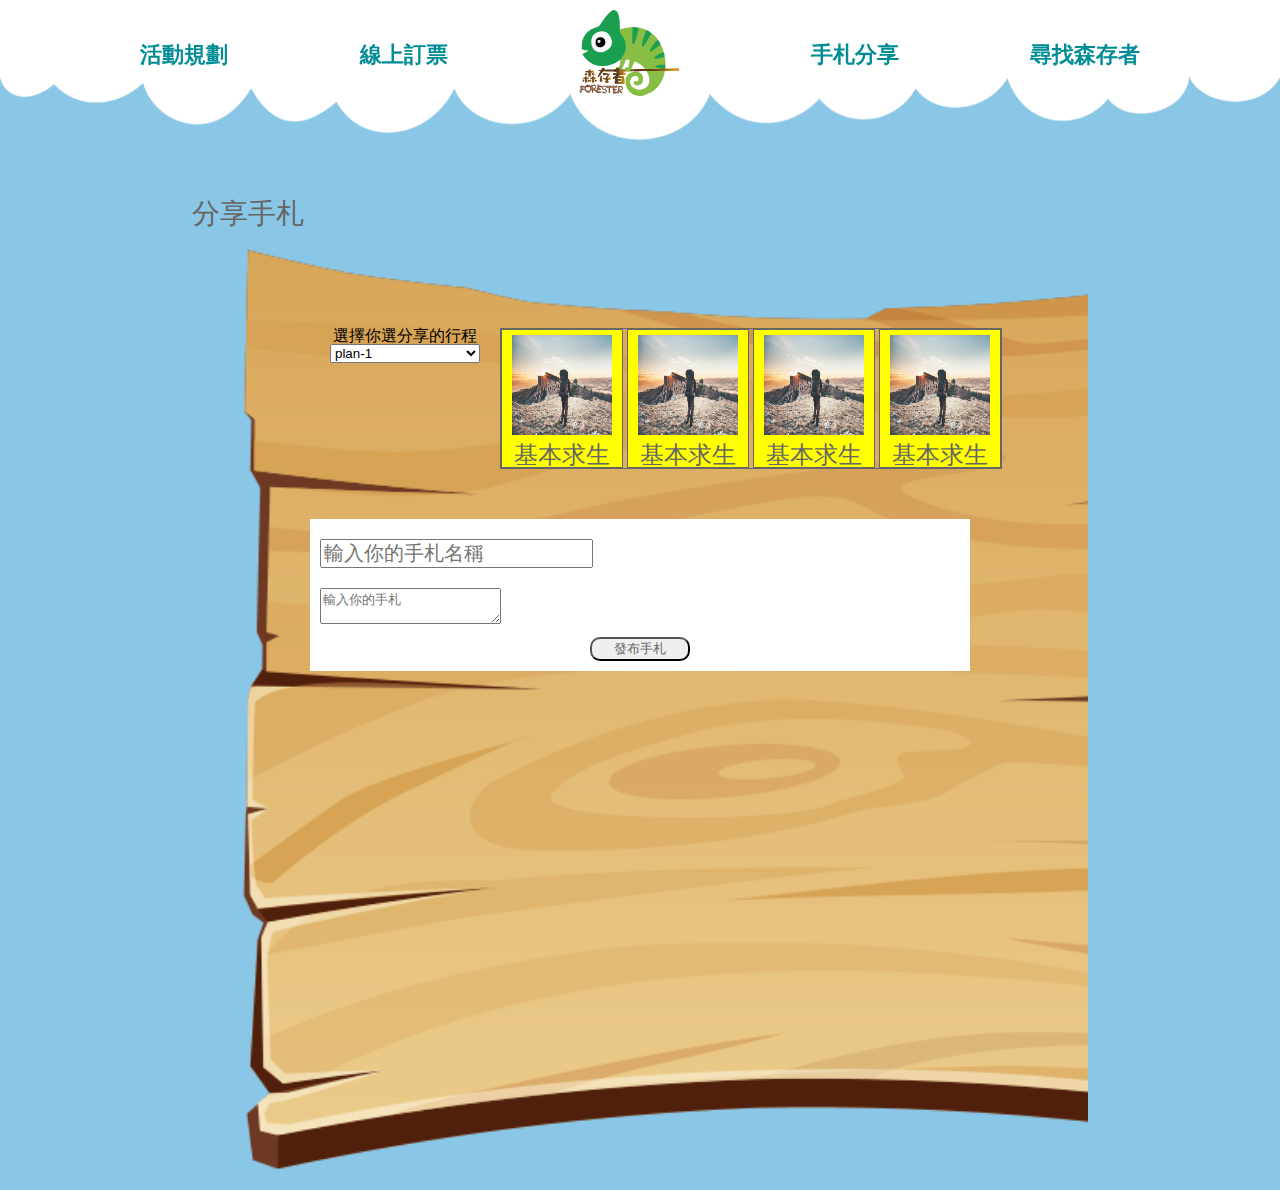
<file: blogShare.html>
<!DOCTYPE html>
<html lang="en">
<head>
<meta charset="UTF-8">
    <meta name="viewport" content="width=device-width, initial-scale=1.0">
    <meta http-equiv="X-UA-Compatible" content="ie=edge">
    <script src="js/jquery-3.3.1.min.js"></script>
    <!-- <script src="js/ckeditor.js"></script> -->
    <script src="https://cdn.ckeditor.com/ckeditor5/12.0.0/classic/ckeditor.js"></script>
    <script>
        $(document).ready(function(){
            $('.icon').click(function(){
                $('.icon').toggleClass('active');
            });
        });
    </script>
    <!-- <link rel="stylesheet" href="css/style.css"> -->
    <link rel="stylesheet" href="css/blogShare.css">
    <title>Document</title>
</head>
<body>
    <!-- header -->
    <nav>
        <div class="icon">
            <div class="hamburger"></div>
        </div>
        <img id="header-cloud-ani" src="images/header_cloud.png" alt="標題背景白雲">
        <div class="header-background-cloud">
            <ul>
                <li><a href="page/plan.php">活動規劃</a></li>
                <li><a href="page/order.php">線上訂票</a></li>
                <li><a href="index.php"><img id="forester-logo" src="images/logo_green.svg" alt="森存者商標"></a></li>
                <li><a href="page/blog.php">手札分享</a></li>
                <li><a href="page/game.php">尋找森存者</a></li>
            </ul>
        </div>
    </nav>
    <!-- header space -->
    <div class="header-space"></div>
    <!-- blog share -->
    <div class="blogShare">
        <!-- heading -->
        <div class="blogShare-heading">
            <h2>分享手札</h2>
        </div>
        <div class="previewPlan">
            <div class="selectPlan">
            <form>
                <div>選擇你選分享的行程</div>
                    <select name="YourPlan">
                　      <option value="plan-1">plan-1</option>
                　      <option value="plan-2">plan-2</option>
                    </select>
            </form> 
            </div>  
            <!-- event -->
            <div class="event-wrap">
                <div class="event-item">
                    <img src="images/event/Best-Survival-Schools.jpg" alt="">
                    <h3>基本求生</h3>
                </div>
                <div class="event-item">
                    <img src="images/event/Best-Survival-Schools.jpg" alt="">
                    <h3>基本求生</h3>
                </div>
                <div class="event-item">
                    <img src="images/event/Best-Survival-Schools.jpg" alt="">
                    <h3>基本求生</h3>
                </div>
                <div class="event-item">
                    <img src="images/event/Best-Survival-Schools.jpg" alt="">
                    <h3>基本求生</h3>
                </div>
            </div>
        </div>   

        <!-- ckediter -->
        <div class="blogSummit">
                <form id="form" runat="server">
                        <input type="text" placeholder="輸入你的手札名稱" id="typeBlogName">    
                           <div class="blogTextarea">
                               <textarea id="editor" placeholder="輸入你的手札" maxlength="200"></textarea>
                           </div>
                       <script>
                           ClassicEditor
                               .create(document.querySelector('#editor'))
                               .then(editor => {
                                   console.log(editor);
                               })
                       </script>
               
                       <div class="blogShare-btnContainer">
                           <button>發布手札</button>
                       </div>
                </form>
        </div>
       
        


    </div>
        <!-- footer -->

</body>
</html>
</file>
<file: css/style.css>
@charset "UTF-8";
/* http://meyerweb.com/eric/tools/css/reset/ 
   v2.0 | 20110126
   License: none (public domain)
*/
html, body, div, span, applet, object, iframe,
h1, h2, h3, h4, h5, h6, p, blockquote, pre,
a, abbr, acronym, address, big, cite, code,
del, dfn, em, img, ins, kbd, q, s, samp,
small, strike, strong, sub, sup, tt, var,
b, u, i, center,
dl, dt, dd, ol, ul, li,
fieldset, form, label, legend,
table, caption, tbody, tfoot, thead, tr, th, td,
article, aside, canvas, details, embed,
figure, figcaption, footer, header, hgroup,
menu, nav, output, ruby, section, summary,
time, mark, audio, video {
  margin: 0;
  padding: 0;
  border: 0;
  font-size: 100%;
  font: inherit;
  vertical-align: baseline;
}

/* HTML5 display-role reset for older browsers */
article, aside, details, figcaption, figure,
footer, header, hgroup, menu, nav, section {
  display: block;
}

body {
  line-height: 1;
}

ol, ul {
  list-style: none;
}

blockquote, q {
  quotes: none;
}

blockquote:before, blockquote:after,
q:before, q:after {
  content: '';
  content: none;
}

table {
  border-collapse: collapse;
  border-spacing: 0;
}

body {
  background-color: #8AC6E6;
}

nav {
  position: fixed;
  top: 0;
  left: 0;
  width: 100%;
  z-index: 100;
}

nav #header-cloud-ani {
  position: fixed;
  z-index: -1;
  display: block;
  left: 0;
  top: 0;
  height: 140px;
  width: 100%;
  -webkit-animation: uupDown 5s .5s linear infinite alternate;
          animation: uupDown 5s .5s linear infinite alternate;
}

nav #header-cloud-anii {
  position: fixed;
  z-index: -1;
  display: block;
  left: 0;
  top: 0;
  height: 140px;
  width: 100%;
  opacity: 0.5;
  -webkit-animation: upDown 2s 5s linear infinite alternate;
          animation: upDown 2s 5s linear infinite alternate;
}

nav #forester-logo {
  width: 100px;
}

nav #small-forester-logo {
  display: none;
}

nav #header-member {
  position: absolute;
  right: 0;
  top: 0;
  z-index: 1000;
}

nav #header-member img {
  width: 50px;
  height: 50px;
}

nav .header-background-cloud {
  width: 100%;
  max-width: 1000px;
  margin: auto;
}

nav .header-background-cloud ul {
  display: -webkit-box;
  display: -ms-flexbox;
  display: flex;
  -webkit-box-pack: justify;
      -ms-flex-pack: justify;
          justify-content: space-between;
  -webkit-box-align: center;
      -ms-flex-align: center;
          align-items: center;
  list-style: none;
  margin: 10px  auto;
}

nav .header-background-cloud ul span {
  display: none;
}

nav .header-background-cloud ul li {
  display: inline-block;
}

nav .header-background-cloud ul li a {
  font-size: 22px;
  font-family: 微軟正黑體;
  font-weight: bold;
  color: #008c95;
}

@-webkit-keyframes upDown {
  0% {
    top: 0;
  }
  20% {
    top: -3px;
  }
  40% {
    top: -8px;
  }
  60% {
    top: -5px;
  }
  80% {
    top: -8px;
  }
  100% {
    top: -4px;
  }
}

@keyframes upDown {
  0% {
    top: 0;
  }
  20% {
    top: -3px;
  }
  40% {
    top: -8px;
  }
  60% {
    top: -5px;
  }
  80% {
    top: -8px;
  }
  100% {
    top: -4px;
  }
}

@-webkit-keyframes uupDown {
  0% {
    top: 0;
  }
  20% {
    top: -5px;
  }
  40% {
    top: -18px;
  }
  60% {
    top: -5px;
  }
  80% {
    top: -17px;
  }
  100% {
    top: -5px;
  }
}

@keyframes uupDown {
  0% {
    top: 0;
  }
  20% {
    top: -5px;
  }
  40% {
    top: -18px;
  }
  60% {
    top: -5px;
  }
  80% {
    top: -17px;
  }
  100% {
    top: -5px;
  }
}

/*手機漢堡堡*/
@media screen and (max-width: 767px) {
  nav #header-cloud-ani, nav #header-cloud-anii {
    display: none;
  }
  nav .header-background-cloud {
    background-color: #fff;
    width: 100%;
    height: 10vh;
    margin: auto;
    z-index: -100;
    position: relative;
  }
  nav .header-background-cloud span {
    width: 100%;
    height: 100vh;
    background-color: #fff;
    position: fixed;
    display: none;
    top: 0;
    left: 0;
    z-index: -1;
    position: relative;
  }
  nav .header-background-cloud ul {
    margin: auto;
    display: block;
    z-index: 10;
    position: absolute;
    top: 10%;
    left: 0;
    bottom: 0;
    right: 0;
    padding: 0;
  }
  nav .header-background-cloud ul #forester-logo {
    display: none;
  }
  nav .header-background-cloud ul li {
    margin: 20% auto;
    text-align: center;
    display: block;
    z-index: 10;
  }
  nav .header-background-cloud ul li a {
    font-size: 22px;
    font-family: 微軟正黑體;
    font-weight: bold;
    color: #008c95;
  }
  nav #small-forester-logo {
    position: fixed;
    display: block;
    top: 10px;
    left: 0;
    bottom: 0;
    right: 0;
    margin: auto;
    z-index: 1000;
    width: 100px;
  }
  .icon {
    position: fixed;
    top: 3vh;
    left: 15px;
    width: 50px;
    height: 50px;
    cursor: pointer;
  }
  .hamburger {
    width: 50px;
    height: 5px;
    background-color: #008c95;
    position: absolute;
    z-index: 1000;
    top: 20px;
  }
  .hamburger::before, .hamburger::after {
    content: '';
    position: absolute;
    width: 50px;
    height: 5px;
    background: #008c95;
    -webkit-box-shadow: 0 2px 5px rgba(0, 0, 0, 0.2);
            box-shadow: 0 2px 5px rgba(0, 0, 0, 0.2);
    -webkit-transition: top .5s;
    transition: top .5s;
  }
  .hamburger::before {
    top: -10px;
  }
  .hamburger::after {
    top: 10px;
  }
}

.icon.active .hamburger {
  background: rgba(0, 0, 0, 0);
  -webkit-transition: top .5s;
  transition: top .5s;
}

.icon.active .hamburger::before {
  top: 0px;
  -webkit-transform: rotate(45deg);
          transform: rotate(45deg);
  -webkit-transition: top .5s;
  transition: top .5s;
}

.icon.active .hamburger::after {
  top: 0px;
  -webkit-transform: rotate(135deg);
          transform: rotate(135deg);
  -webkit-transition: top .5s;
  transition: top .5s;
}

@-webkit-keyframes show_span {
  0% {
    opacity: 0;
  }
  100% {
    opacity: 1;
  }
}

@keyframes show_span {
  0% {
    opacity: 0;
  }
  100% {
    opacity: 1;
  }
}

@-webkit-keyframes noshow_span {
  0% {
    opacity: 1;
  }
  100% {
    opacity: 0;
  }
}

@keyframes noshow_span {
  0% {
    opacity: 1;
  }
  100% {
    opacity: 0;
  }
}

.container {
  width: 100%;
  height: 200px;
  margin: 0;
  padding: 0;
  bottom: 0;
  position: absolute;
  z-index: 999;
  background-color: #FFFFFF;
}

.wrap {
  width: 100%;
  max-width: 1200px;
  margin: 140px auto 0;
  position: relative;
  top: 200px;
  z-index: 1;
}

a {
  text-decoration: none;
}

input,
button {
  outline: none;
}

.clearfix {
  clear: both;
}

div, h1, h2, h3, h4, h5, h6, p, span {
  font-family: '微軟正黑體';
  letter-spacing: 1.5;
}
/*# sourceMappingURL=style.css.map */
</file>
<file: css/blogShare.css>
@charset "UTF-8";
/* http://meyerweb.com/eric/tools/css/reset/ 
   v2.0 | 20110126
   License: none (public domain)
*/
html, body, div, span, applet, object, iframe,
h1, h2, h3, h4, h5, h6, p, blockquote, pre,
a, abbr, acronym, address, big, cite, code,
del, dfn, em, img, ins, kbd, q, s, samp,
small, strike, strong, sub, sup, tt, var,
b, u, i, center,
dl, dt, dd, ol, ul, li,
fieldset, form, label, legend,
table, caption, tbody, tfoot, thead, tr, th, td,
article, aside, canvas, details, embed,
figure, figcaption, footer, header, hgroup,
menu, nav, output, ruby, section, summary,
time, mark, audio, video {
  margin: 0;
  padding: 0;
  border: 0;
  font-size: 100%;
  font: inherit;
  vertical-align: baseline;
}

/* HTML5 display-role reset for older browsers */
article, aside, details, figcaption, figure,
footer, header, hgroup, menu, nav, section {
  display: block;
}

body {
  line-height: 1;
}

ol, ul {
  list-style: none;
}

blockquote, q {
  quotes: none;
}

blockquote:before, blockquote:after,
q:before, q:after {
  content: '';
  content: none;
}

table {
  border-collapse: collapse;
  border-spacing: 0;
}

body {
  background-color: #8AC6E6;
}

nav {
  position: fixed;
  top: 0;
  left: 0;
  width: 100%;
}

nav #header-cloud-ani {
  position: fixed;
  z-index: -1;
  display: block;
  left: 0;
  top: 0;
  height: 140px;
  width: 100%;
  -webkit-animation: upDown 5s .5s linear infinite alternate;
          animation: upDown 5s .5s linear infinite alternate;
}

nav #forester-logo {
  width: 100px;
}

nav .header-background-cloud {
  width: 100%;
  max-width: 1000px;
  margin: auto;
}

nav .header-background-cloud ul {
  display: -webkit-box;
  display: -ms-flexbox;
  display: flex;
  -webkit-box-pack: justify;
      -ms-flex-pack: justify;
          justify-content: space-between;
  -webkit-box-align: center;
      -ms-flex-align: center;
          align-items: center;
  list-style: none;
  margin: 10px  auto;
}

nav .header-background-cloud ul li {
  display: inline-block;
}

nav .header-background-cloud ul li a {
  font-size: 22px;
  font-family: 微軟正黑體;
  font-weight: bold;
  color: #008c95;
}

@-webkit-keyframes upDown {
  0% {
    top: 0;
  }
  20% {
    top: -5px;
  }
  40% {
    top: -10px;
  }
  60% {
    top: -5px;
  }
  80% {
    top: -10px;
  }
  100% {
    top: -5px;
  }
}

@keyframes upDown {
  0% {
    top: 0;
  }
  20% {
    top: -5px;
  }
  40% {
    top: -10px;
  }
  60% {
    top: -5px;
  }
  80% {
    top: -10px;
  }
  100% {
    top: -5px;
  }
}

/*手機漢堡堡*/
@media screen and (max-width: 767px) {
  nav #header-cloud-ani {
    display: none;
  }
  nav .header-background-cloud {
    background-color: #fff;
    width: 100%;
    height: 10vh;
    margin: auto;
  }
  nav .header-background-cloud ul {
    margin: auto;
  }
  nav .header-background-cloud ul li a {
    font-size: 22px;
    font-family: 微軟正黑體;
    font-weight: bold;
    color: #008c95;
  }
  .icon {
    position: fixed;
    top: 3vh;
    left: 15px;
    width: 50px;
    height: 50px;
    cursor: pointer;
  }
  .hamburger {
    width: 50px;
    height: 5px;
    background-color: #008c95;
    position: absolute;
    top: 20px;
    -webkit-box-shadow: 0 2px 5px rgba(0, 0, 0, 0.2);
            box-shadow: 0 2px 5px rgba(0, 0, 0, 0.2);
  }
  .hamburger::before, .hamburger::after {
    content: '';
    position: absolute;
    width: 50px;
    height: 5px;
    background: #008c95;
    -webkit-box-shadow: 0 2px 5px rgba(0, 0, 0, 0.2);
            box-shadow: 0 2px 5px rgba(0, 0, 0, 0.2);
    -webkit-transition: top .5s;
    transition: top .5s;
  }
  .hamburger::before {
    top: -10px;
  }
  .hamburger::after {
    top: 10px;
  }
}

.icon.active .hamburger {
  background: rgba(0, 0, 0, 0);
  -webkit-box-shadow: 0 2px 5px rgba(0, 0, 0, 0.2);
          box-shadow: 0 2px 5px rgba(0, 0, 0, 0.2);
  -webkit-transition: top .5s;
  transition: top .5s;
}

.icon.active .hamburger::before {
  top: 0px;
  -webkit-transform: rotate(45deg);
          transform: rotate(45deg);
  -webkit-transition: top .5s;
  transition: top .5s;
}

.icon.active .hamburger::after {
  top: 0px;
  -webkit-transform: rotate(135deg);
          transform: rotate(135deg);
  -webkit-transition: top .5s;
  transition: top .5s;
}

.wrap {
  width: 100%;
  max-width: 1200px;
  margin: 140px auto 0;
}

a {
  text-decoration: none;
}

input {
  outline: none;
}

.header-space {
  height: 200px;
}

.blogShare {
  width: 70vw;
  height: 110vh;
  margin: auto;
  background-image: url("../images/board.png");
  background-size: cover;
}

.blogShare .blogShare-heading h2 {
  font-family: '微軟正黑體';
  font-size: 28px;
  color: #666;
}

.blogShare .previewPlan {
  display: -webkit-box;
  display: -ms-flexbox;
  display: flex;
  margin-top: 100px;
  margin-left: 10vw;
}

.blogShare .selectPlan {
  display: inline-block;
  margin: 0 10px;
  text-align: center;
}

.blogShare .selectPlan div {
  vertical-align: top;
}

.blogShare .selectPlan select {
  width: 150px;
}

.blogShare .event-wrap {
  border: 1px solid #666;
  display: inline-block;
  margin: 0 10px;
}

.blogShare .event-wrap .event-item {
  width: 120px;
  border: 1px solid #666;
  background-color: yellow;
  display: inline-block;
  text-align: center;
}

.blogShare .event-wrap .event-item img {
  width: 100px;
  height: 100px;
  margin: 5px;
}

.blogShare .event-wrap .event-item h3 {
  font-family: '微軟正黑體';
  font-size: 24px;
  color: #666;
}

.blogShare .blogSummit {
  width: 50vw;
  background-color: #fff;
  margin: 50px auto;
  padding: 10px;
}

.blogShare .blogSummit form #typeBlogName {
  font-size: 20px;
  margin: 10px 0;
}

.blogShare .blogSummit form .blogTextarea {
  width: 50vw;
  margin: 10px 0;
}

.blogShare .blogSummit form .blogShare-btnContainer {
  margin: auto;
  text-align: center;
}

.blogShare .blogSummit form .blogShare-btnContainer button {
  color: #666;
  width: 100px;
  border-radius: 10px;
}
/*# sourceMappingURL=blogShare.css.map */
</file>
